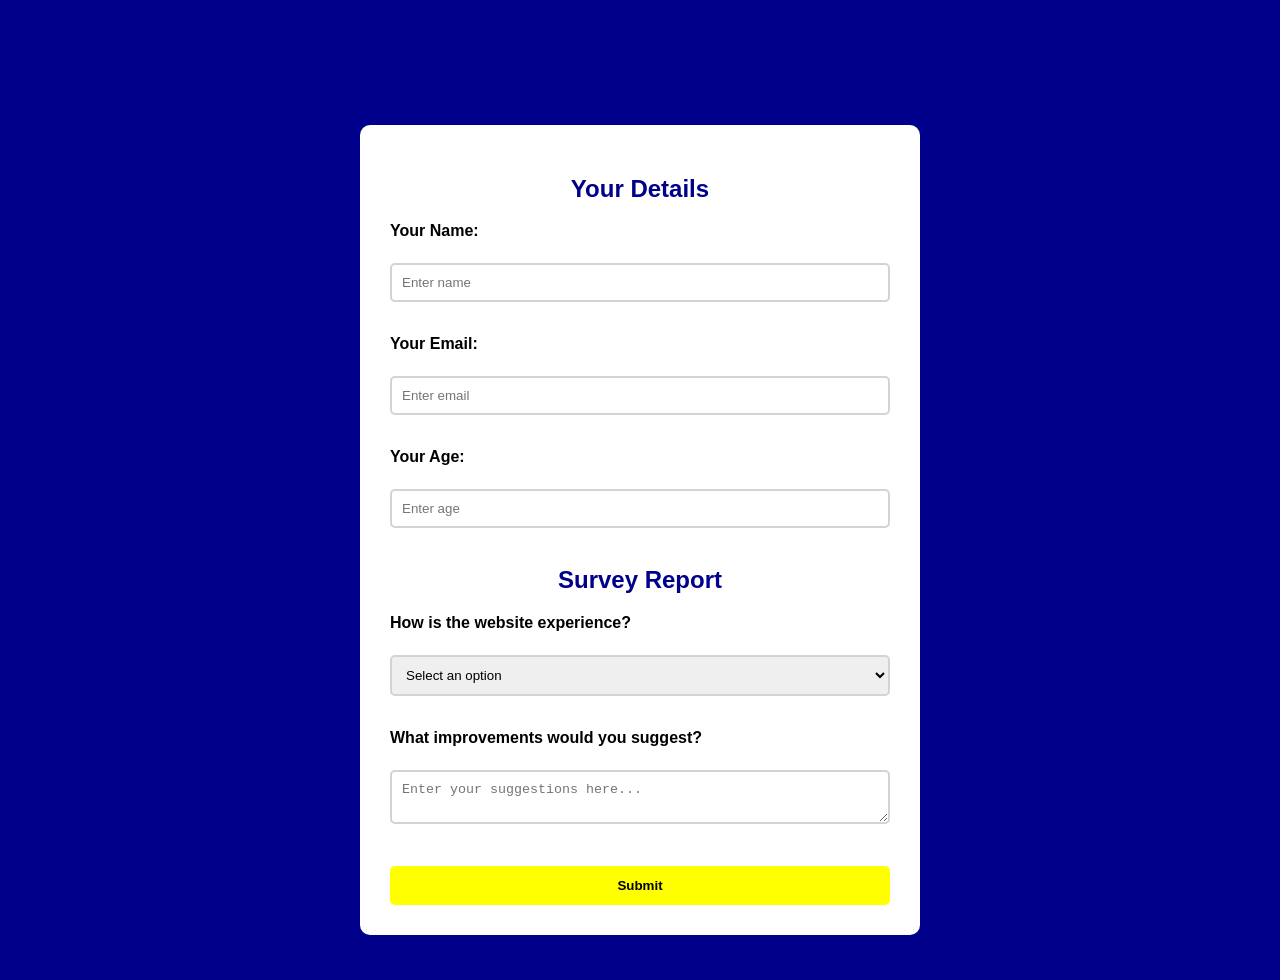
<file: starter_code/survey_form/index.html>
<!DOCTYPE html>
<html lang="en">
    <head>
        <meta charset="UTF-8">
        <meta name="viewport"
        content="width=device-width,
        initial-scale=1.0">
        <title>Survey Form</title>
        <link rel="stylesheet" href="style.css">
    </head>
    <body>
        <h1>Feedback Survey Form</h1>
        <form>
            <h2>Your Details</h2>
            <label>Your Name:</label><br>
            <input type="text" name="username"
            placeholder="Enter name" required><br><br>
            <label>Your Email:</label><br>
            <input type="text" name ="email"
            placeholder="Enter email" required><br><br>
            <label>Your Age:</label><br>
            <input type="number" name="age" 
            placeholder="Enter age" required><br><br>
            <h2>Survey Report</h2>
            <label>How is the website experience?</label><br>
            <select name="experience" required>
                <option value="">Select an option</option>
                <option value="excellent">Excellent</option>
                <option value="good">Good</option>
                <option value="average">Average</option>
                <option value="poor">Poor</option>
            </select><br><br>
            <label>What improvements would you suggest?</label><br>
            <textarea name="Improvements"
            placeholder="Enter your suggestions here..."></textarea><br><br>
            <input type="submit" value="Submit">
        </form>

    </body>
</html>
</file>
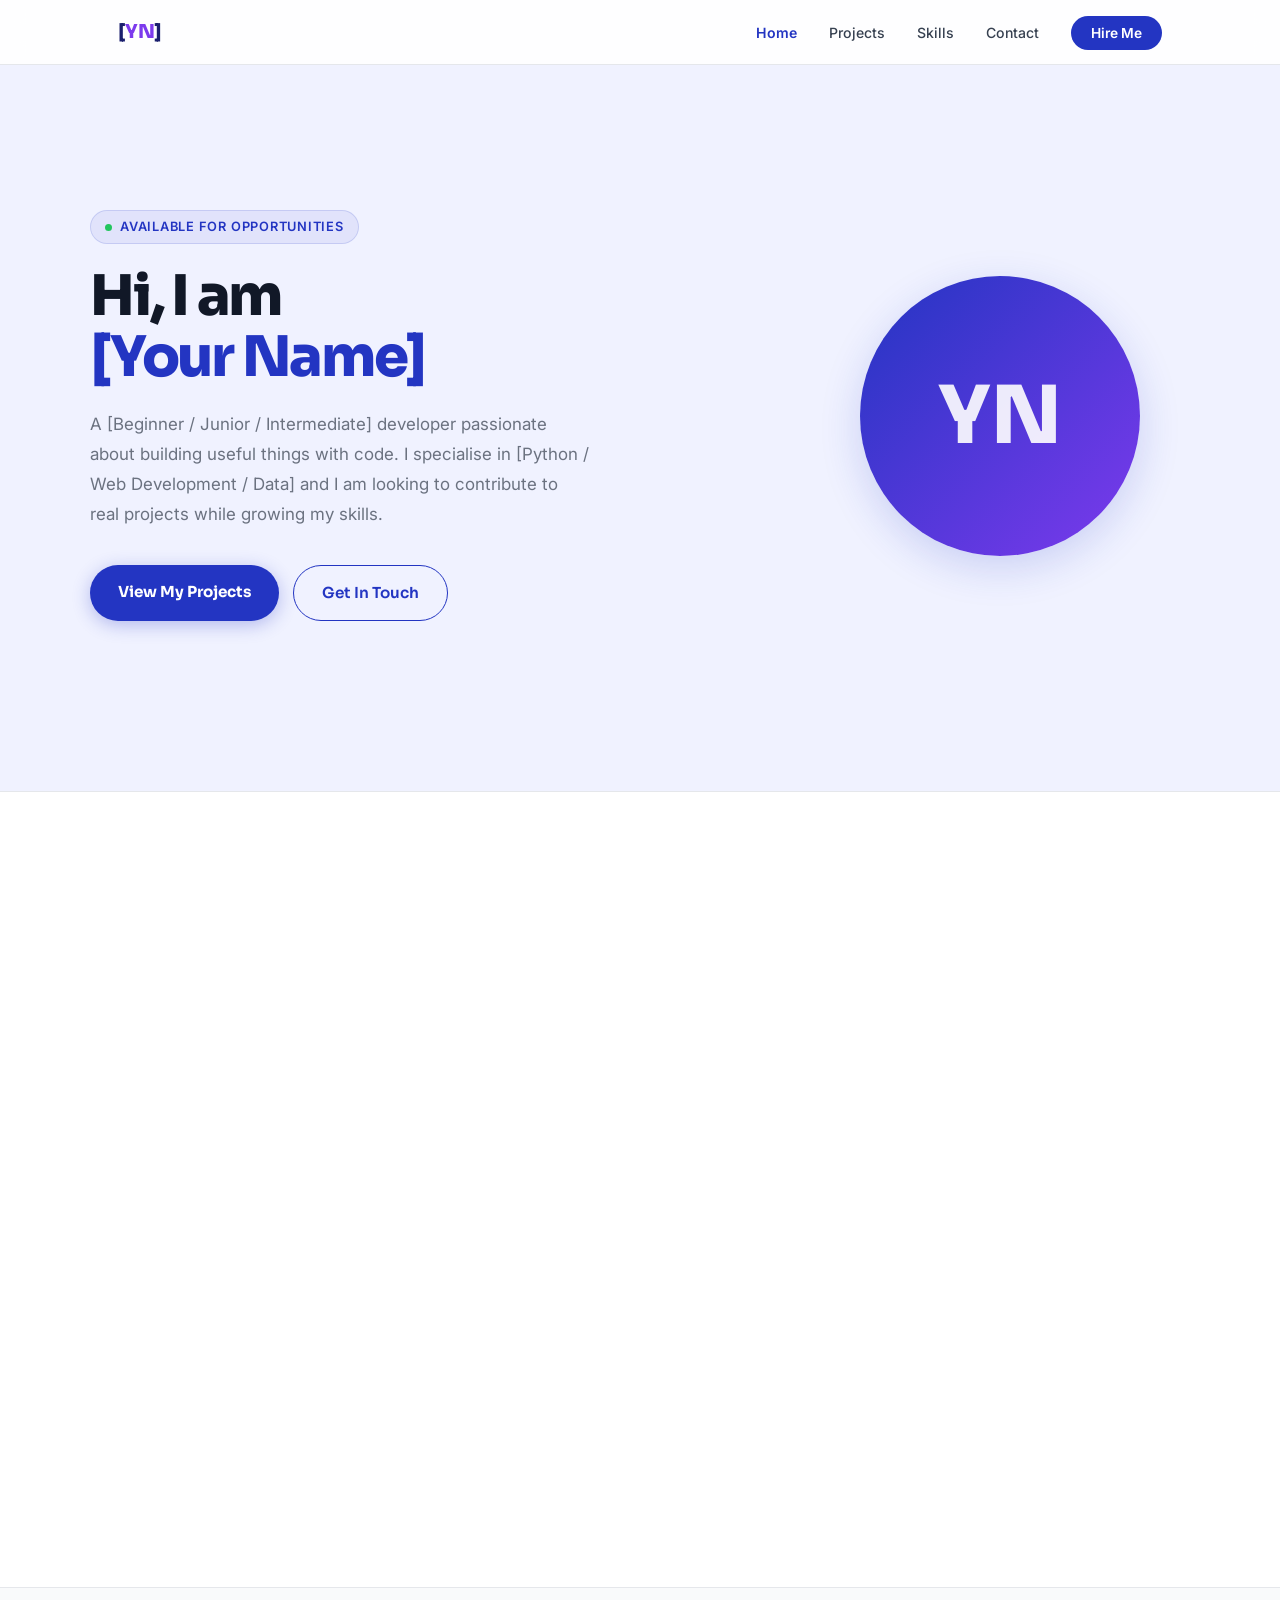
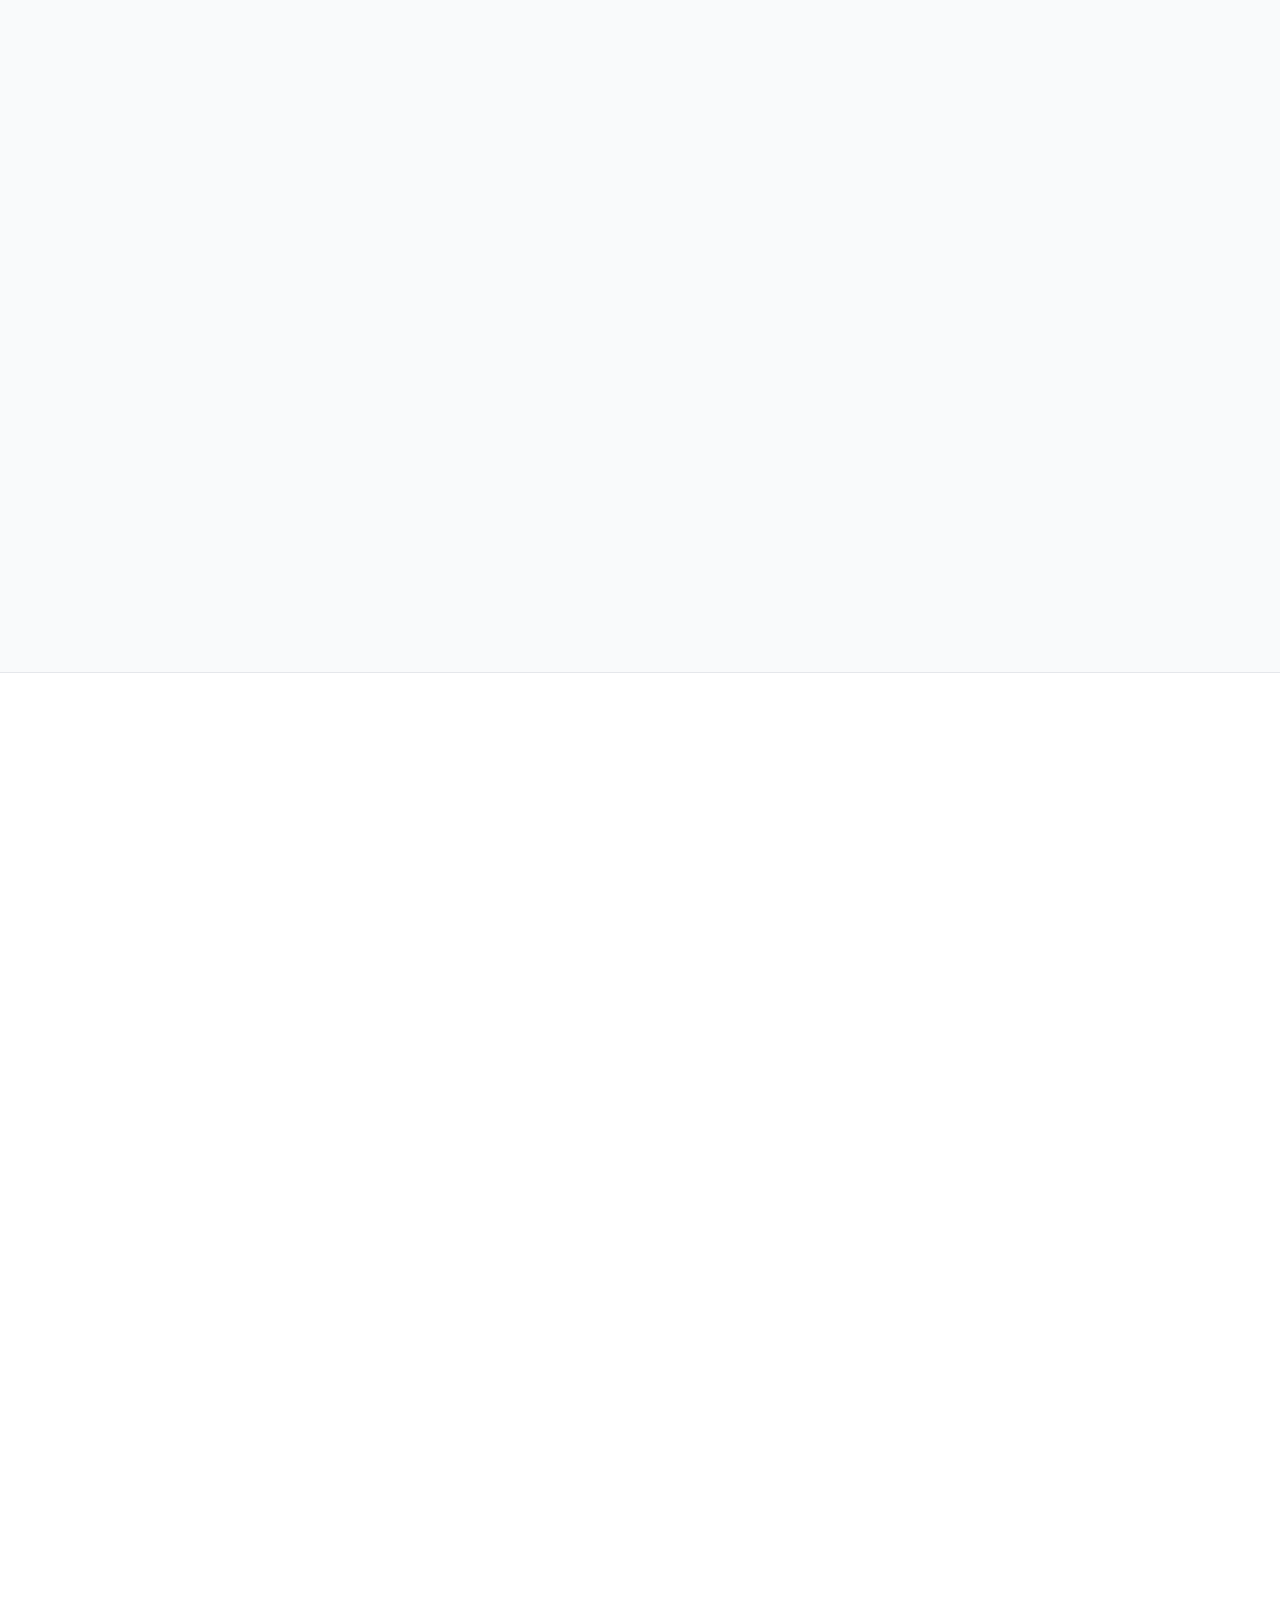
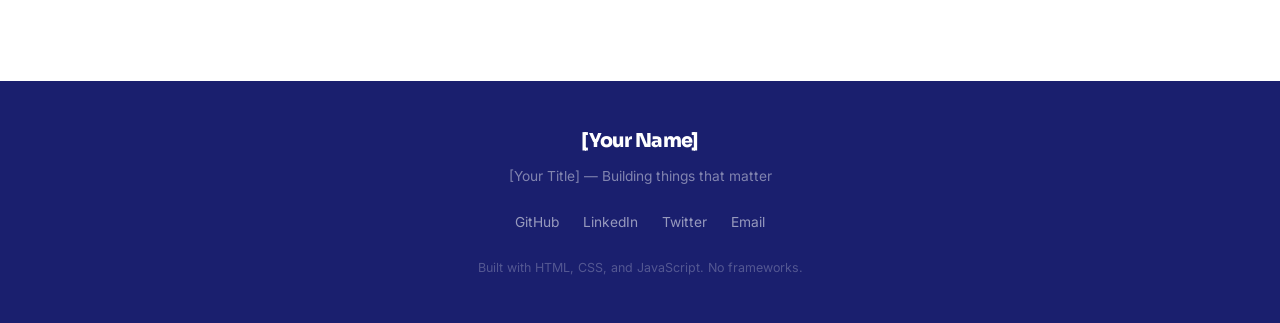
<file: starter_code/portfolio.html>
<!DOCTYPE html>
<!--
  portfolio.html
  ==============
  Project:    Personal Portfolio Website
  Difficulty: Beginner
  Skills:     HTML, CSS, JavaScript
  Time:       Low (a few hours)

  What you will build:
      A clean, professional personal portfolio website with five sections:
      navigation, hero, projects grid, skills list, and a contact form.
      The site is fully responsive and uses only HTML, CSS, and
      vanilla JavaScript — no frameworks, no build tools, no installs.

  How to run:
      Open this file directly in any web browser.
      No server or install step needed.

  Learning goals:
      - Writing semantic HTML5 structure
      - Using CSS Flexbox and CSS Grid for layout
      - Making a site responsive with media queries
      - Animating elements on scroll using IntersectionObserver
      - Validating a contact form with vanilla JavaScript
      - Organising CSS with custom properties (variables)

  Roadmap:
      Step 1:  Open the file in a browser — the structure and styles load
      Step 2:  Replace all placeholder text with your real information
      Step 3:  Complete the smooth-scroll navigation in initNavigation()
      Step 4:  Add your real projects to the projects grid (HTML section)
      Step 5:  Complete the skill bar animation in animateSkillBars()
      Step 6:  Complete the scroll reveal animation in initScrollReveal()
      Step 7:  Complete the contact form validation in validateForm()
      Step 8:  Make the mobile hamburger menu open and close in toggleMenu()
      Step 9:  Test every section on a 375px mobile screen using DevTools
      Step 10: Deploy to GitHub Pages (Settings > Pages > Deploy from main)

  Deployment (GitHub Pages):
      1. Push this file to a GitHub repository as index.html
      2. Go to repository Settings > Pages
      3. Set source to "Deploy from a branch" and select main / root
      4. Your site will be live at https://your-username.github.io/repo-name
-->
<html lang="en">
<head>
  <meta charset="UTF-8" />
  <meta name="viewport" content="width=device-width, initial-scale=1.0" />
  <meta name="description" content="Portfolio of [Your Name] — [Your Title]" />
  <title>[Your Name] — Portfolio</title>

  <!-- Google Fonts -->
  <link
    href="https://fonts.googleapis.com/css2?family=Sora:wght@400;600;700;800&family=Inter:wght@400;500;600&display=swap"
    rel="stylesheet"
  />

  <style>
    /* ==============================================================
       CSS CUSTOM PROPERTIES
       Change these to reskin the entire site instantly.
       ============================================================== */
    :root {
      --color-primary:    #2335c2;
      --color-primary-dk: #1a1f6e;
      --color-accent:     #7c3aed;
      --color-accent-lt:  #a78bfa;
      --color-yellow:     #fbbf24;
      --color-text:       #111827;
      --color-text-mid:   #374151;
      --color-text-light: #6b7280;
      --color-border:     #e5e7eb;
      --color-bg:         #ffffff;
      --color-bg-soft:    #f9fafb;
      --color-bg-hero:    #f0f2ff;

      --font-display: "Sora", sans-serif;
      --font-body:    "Inter", sans-serif;

      --radius-sm: 8px;
      --radius-md: 14px;
      --radius-lg: 22px;
      --radius-full: 9999px;

      --shadow-sm: 0 2px 8px rgba(35, 53, 194, 0.08);
      --shadow-md: 0 6px 24px rgba(35, 53, 194, 0.13);
      --shadow-lg: 0 12px 40px rgba(35, 53, 194, 0.18);

      --transition: 0.2s ease;
    }

    /* ==============================================================
       RESET
       ============================================================== */
    *, *::before, *::after { box-sizing: border-box; margin: 0; padding: 0; }
    html                   { scroll-behavior: smooth; }
    body {
      font-family: var(--font-body);
      color: var(--color-text);
      background: var(--color-bg);
      line-height: 1.65;
      -webkit-font-smoothing: antialiased;
    }
    img  { display: block; max-width: 100%; }
    a    { color: var(--color-primary); text-decoration: none; }
    a:hover { text-decoration: underline; }
    ul   { list-style: none; }

    /* ==============================================================
       SHARED UTILITIES
       ============================================================== */
    .container {
      max-width: 1100px;
      margin: 0 auto;
      padding: 0 28px;
    }

    .section-label {
      display: inline-block;
      font-size: 0.74rem;
      font-weight: 700;
      letter-spacing: 0.12em;
      text-transform: uppercase;
      color: var(--color-primary);
      background: var(--color-bg-hero);
      border-radius: var(--radius-full);
      padding: 4px 14px;
      margin-bottom: 14px;
    }

    .section-title {
      font-family: var(--font-display);
      font-size: clamp(1.6rem, 3vw, 2.2rem);
      font-weight: 800;
      color: var(--color-text);
      letter-spacing: -0.03em;
      line-height: 1.2;
      margin-bottom: 12px;
    }

    .section-sub {
      font-size: 1rem;
      color: var(--color-text-light);
      max-width: 520px;
      margin-bottom: 52px;
    }

    /* Scroll-reveal: elements start invisible and slide up into view */
    .reveal {
      opacity: 0;
      transform: translateY(28px);
      transition: opacity 0.55s ease, transform 0.55s ease;
    }
    .reveal.visible {
      opacity: 1;
      transform: translateY(0);
    }

    /* ==============================================================
       NAVIGATION
       ============================================================== */
    .navbar {
      position: fixed;
      top: 0; left: 0; right: 0;
      z-index: 100;
      background: rgba(255, 255, 255, 0.92);
      backdrop-filter: blur(12px);
      -webkit-backdrop-filter: blur(12px);
      border-bottom: 1px solid var(--color-border);
    }

    .nav-inner {
      max-width: 1100px;
      margin: 0 auto;
      padding: 0 28px;
      height: 64px;
      display: flex;
      align-items: center;
      justify-content: space-between;
    }

    .nav-logo {
      font-family: var(--font-display);
      font-size: 1.2rem;
      font-weight: 800;
      color: var(--color-primary-dk);
      letter-spacing: -0.03em;
    }
    /* TODO Step 2: Replace [YN] with your actual initials */
    .nav-logo span { color: var(--color-accent); }

    .nav-links {
      display: flex;
      align-items: center;
      gap: 32px;
    }

    .nav-link {
      font-size: 0.88rem;
      font-weight: 500;
      color: var(--color-text-mid);
      transition: color var(--transition);
    }
    .nav-link:hover { color: var(--color-primary); text-decoration: none; }
    .nav-link.active { color: var(--color-primary); font-weight: 600; }

    .nav-cta {
      padding: 9px 20px;
      background: var(--color-primary);
      color: #fff;
      border-radius: var(--radius-full);
      font-size: 0.86rem;
      font-weight: 600;
      transition: opacity var(--transition);
    }
    .nav-cta:hover { opacity: 0.88; text-decoration: none; }

    /* Hamburger icon (mobile only) */
    .nav-hamburger {
      display: none;
      flex-direction: column;
      gap: 5px;
      background: none;
      border: none;
      cursor: pointer;
      padding: 4px;
    }
    .nav-hamburger span {
      display: block;
      width: 22px; height: 2px;
      background: var(--color-text);
      border-radius: 2px;
      transition: transform var(--transition), opacity var(--transition);
    }
    /* Hamburger open state — handled by JS */
    .nav-hamburger.open span:nth-child(1) { transform: translateY(7px) rotate(45deg); }
    .nav-hamburger.open span:nth-child(2) { opacity: 0; }
    .nav-hamburger.open span:nth-child(3) { transform: translateY(-7px) rotate(-45deg); }

    /* Mobile nav drawer */
    .nav-mobile {
      display: none;
      flex-direction: column;
      padding: 12px 28px 20px;
      border-top: 1px solid var(--color-border);
      background: var(--color-bg);
    }
    .nav-mobile.open { display: flex; }
    .nav-mobile a {
      padding: 11px 0;
      font-size: 0.95rem;
      font-weight: 500;
      color: var(--color-text-mid);
      border-bottom: 1px solid var(--color-border);
    }
    .nav-mobile a:last-child { border-bottom: none; }

    /* ==============================================================
       HERO SECTION
       ============================================================== */
    .hero {
      padding: 130px 28px 90px;
      background: var(--color-bg-hero);
      border-bottom: 1px solid var(--color-border);
      min-height: 88vh;
      display: flex;
      align-items: center;
    }

    .hero-inner {
      max-width: 1100px;
      margin: 0 auto;
      display: grid;
      grid-template-columns: 1fr 380px;
      gap: 64px;
      align-items: center;
      width: 100%;
    }

    .hero-tag {
      display: inline-flex;
      align-items: center;
      gap: 8px;
      font-size: 0.8rem;
      font-weight: 600;
      letter-spacing: 0.06em;
      text-transform: uppercase;
      color: var(--color-primary);
      background: rgba(35, 53, 194, 0.07);
      border: 1px solid rgba(35, 53, 194, 0.15);
      border-radius: var(--radius-full);
      padding: 5px 14px;
      margin-bottom: 22px;
    }
    .hero-tag-dot {
      width: 7px; height: 7px;
      border-radius: 50%;
      background: #22c55e;
    }

    .hero-heading {
      font-family: var(--font-display);
      font-size: clamp(2.2rem, 5vw, 3.5rem);
      font-weight: 800;
      color: var(--color-text);
      letter-spacing: -0.04em;
      line-height: 1.1;
      margin-bottom: 20px;
    }
    .hero-heading .accent { color: var(--color-primary); }

    .hero-sub {
      font-size: 1.06rem;
      color: var(--color-text-light);
      line-height: 1.78;
      max-width: 500px;
      margin-bottom: 36px;
    }

    .hero-actions {
      display: flex;
      gap: 14px;
      flex-wrap: wrap;
    }

    .btn-primary {
      padding: 14px 28px;
      background: var(--color-primary);
      color: #fff;
      border: none;
      border-radius: var(--radius-full);
      font-family: var(--font-display);
      font-size: 0.95rem;
      font-weight: 700;
      cursor: pointer;
      box-shadow: 0 4px 18px rgba(35, 53, 194, 0.3);
      transition: opacity var(--transition), transform var(--transition);
      text-decoration: none;
      display: inline-block;
    }
    .btn-primary:hover {
      opacity: 0.9; transform: translateY(-2px); text-decoration: none;
    }

    .btn-ghost {
      padding: 14px 28px;
      background: transparent;
      color: var(--color-primary);
      border: 1.5px solid var(--color-primary);
      border-radius: var(--radius-full);
      font-family: var(--font-display);
      font-size: 0.95rem;
      font-weight: 600;
      cursor: pointer;
      transition: background var(--transition);
      text-decoration: none;
      display: inline-block;
    }
    .btn-ghost:hover { background: var(--color-bg-hero); text-decoration: none; }

    /* Avatar placeholder on the right side of the hero */
    .hero-avatar-wrap {
      display: flex;
      justify-content: center;
    }
    .hero-avatar {
      width: 280px; height: 280px;
      border-radius: 50%;
      background: linear-gradient(135deg, var(--color-primary) 0%, var(--color-accent) 100%);
      display: flex;
      align-items: center;
      justify-content: center;
      font-family: var(--font-display);
      font-size: 5rem;
      font-weight: 800;
      color: rgba(255,255,255,0.9);
      box-shadow: var(--shadow-lg);
      flex-shrink: 0;
      /* TODO Step 2: Replace this with an <img> tag pointing to your real photo.
         Example: <img src="photo.jpg" alt="Your Name" class="hero-avatar" />
         Then remove the background-color and text content. */
    }

    /* ==============================================================
       PROJECTS SECTION
       ============================================================== */
    .projects-section {
      padding: 96px 0;
      background: var(--color-bg);
    }

    .projects-grid {
      display: grid;
      grid-template-columns: repeat(auto-fill, minmax(300px, 1fr));
      gap: 26px;
    }

    .project-card {
      border: 1.5px solid var(--color-border);
      border-radius: var(--radius-lg);
      overflow: hidden;
      background: var(--color-bg);
      box-shadow: var(--shadow-sm);
      display: flex;
      flex-direction: column;
      transition: box-shadow var(--transition), transform var(--transition),
                  border-color var(--transition);
    }
    .project-card:hover {
      box-shadow: var(--shadow-md);
      transform: translateY(-5px);
      border-color: rgba(35, 53, 194, 0.25);
    }

    /* Coloured banner at the top of each card */
    .project-banner {
      height: 140px;
      display: flex;
      align-items: center;
      justify-content: center;
      font-family: var(--font-display);
      font-size: 1.1rem;
      font-weight: 700;
      color: rgba(255,255,255,0.9);
      letter-spacing: -0.02em;
    }
    /* TODO Step 4: Replace these generic colours with real project screenshots.
       Use <img src="screenshot.png" alt="..." class="project-banner-img" loading="lazy" />
       and set height: 180px on .project-card img */
    .banner-blue   { background: linear-gradient(135deg, #2335c2, #4f6ef7); }
    .banner-purple { background: linear-gradient(135deg, #7c3aed, #a78bfa); }
    .banner-teal   { background: linear-gradient(135deg, #0891b2, #06b6d4); }

    .project-body { padding: 24px; flex: 1; display: flex; flex-direction: column; }

    .project-title {
      font-family: var(--font-display);
      font-size: 1.05rem;
      font-weight: 700;
      color: var(--color-text);
      margin-bottom: 8px;
    }

    .project-desc {
      font-size: 0.88rem;
      color: var(--color-text-light);
      line-height: 1.68;
      flex: 1;
      margin-bottom: 18px;
    }

    .project-tags {
      display: flex;
      flex-wrap: wrap;
      gap: 7px;
      margin-bottom: 18px;
    }
    .tag {
      font-size: 0.74rem;
      font-weight: 600;
      padding: 3px 11px;
      border-radius: var(--radius-full);
      background: var(--color-bg-hero);
      color: var(--color-primary);
    }

    .project-links { display: flex; gap: 10px; }
    .project-link {
      flex: 1;
      padding: 9px 14px;
      font-size: 0.84rem;
      font-weight: 600;
      text-align: center;
      border-radius: var(--radius-sm);
      transition: background var(--transition), color var(--transition);
    }
    .project-link--primary {
      background: var(--color-primary);
      color: #fff;
    }
    .project-link--primary:hover { opacity: 0.88; text-decoration: none; color: #fff; }
    .project-link--ghost {
      border: 1.5px solid var(--color-border);
      color: var(--color-text-mid);
    }
    .project-link--ghost:hover { border-color: var(--color-primary); color: var(--color-primary); text-decoration: none; }

    /* ==============================================================
       SKILLS SECTION
       ============================================================== */
    .skills-section {
      padding: 96px 0;
      background: var(--color-bg-soft);
      border-top: 1px solid var(--color-border);
      border-bottom: 1px solid var(--color-border);
    }

    .skills-grid {
      display: grid;
      grid-template-columns: 1fr 1fr;
      gap: 48px;
    }

    .skills-group-title {
      font-family: var(--font-display);
      font-size: 0.85rem;
      font-weight: 700;
      letter-spacing: 0.06em;
      text-transform: uppercase;
      color: var(--color-text-light);
      margin-bottom: 20px;
    }

    .skill-item { margin-bottom: 18px; }

    .skill-header {
      display: flex;
      justify-content: space-between;
      align-items: baseline;
      margin-bottom: 6px;
    }
    .skill-name {
      font-size: 0.9rem;
      font-weight: 600;
      color: var(--color-text);
    }
    .skill-pct {
      font-size: 0.78rem;
      font-weight: 600;
      color: var(--color-text-light);
    }

    .skill-track {
      height: 7px;
      background: var(--color-border);
      border-radius: var(--radius-full);
      overflow: hidden;
    }
    /* Width starts at 0 and is animated to data-pct by JS */
    .skill-bar {
      height: 100%;
      width: 0%;
      background: linear-gradient(90deg, var(--color-primary), var(--color-accent));
      border-radius: var(--radius-full);
      transition: width 1s ease;
    }

    /* ==============================================================
       CONTACT SECTION
       ============================================================== */
    .contact-section {
      padding: 96px 0;
      background: var(--color-bg);
    }

    .contact-inner {
      max-width: 620px;
    }

    .form-group {
      margin-bottom: 22px;
    }

    label {
      display: block;
      font-size: 0.84rem;
      font-weight: 600;
      color: var(--color-text-mid);
      margin-bottom: 7px;
    }

    .form-control {
      width: 100%;
      padding: 12px 14px;
      border: 1.5px solid var(--color-border);
      border-radius: var(--radius-sm);
      font-family: var(--font-body);
      font-size: 0.93rem;
      color: var(--color-text);
      background: var(--color-bg-soft);
      transition: border-color var(--transition), box-shadow var(--transition);
    }
    .form-control:focus {
      outline: none;
      border-color: var(--color-primary);
      box-shadow: 0 0 0 3px rgba(35, 53, 194, 0.1);
      background: #fff;
    }
    .form-control.error-field { border-color: #dc2626; }

    textarea.form-control {
      resize: vertical;
      min-height: 130px;
    }

    .form-error {
      font-size: 0.8rem;
      color: #dc2626;
      margin-top: 5px;
      min-height: 18px;
      font-weight: 500;
    }

    .form-success {
      padding: 14px 18px;
      background: #dcfce7;
      border: 1px solid #86efac;
      border-radius: var(--radius-sm);
      font-size: 0.88rem;
      color: #166534;
      font-weight: 500;
      display: none;
      margin-bottom: 16px;
    }

    /* ==============================================================
       FOOTER
       ============================================================== */
    .footer {
      background: var(--color-primary-dk);
      padding: 44px 28px;
      text-align: center;
    }
    .footer-name {
      font-family: var(--font-display);
      font-size: 1.2rem;
      font-weight: 800;
      color: #fff;
      letter-spacing: -0.03em;
      margin-bottom: 8px;
    }
    .footer-tagline {
      font-size: 0.86rem;
      color: rgba(255,255,255,0.45);
      margin-bottom: 24px;
    }
    .footer-links {
      display: flex;
      justify-content: center;
      gap: 24px;
      flex-wrap: wrap;
    }
    .footer-links a {
      font-size: 0.86rem;
      color: rgba(255,255,255,0.55);
      transition: color var(--transition);
    }
    .footer-links a:hover { color: #fff; text-decoration: none; }
    .footer-copy {
      font-size: 0.78rem;
      color: rgba(255,255,255,0.25);
      margin-top: 24px;
    }

    /* ==============================================================
       RESPONSIVE
       ============================================================== */
    @media (max-width: 900px) {
      .hero-inner    { grid-template-columns: 1fr; }
      .hero-avatar-wrap { order: -1; }
      .hero-avatar   { width: 180px; height: 180px; font-size: 3rem; }
      .skills-grid   { grid-template-columns: 1fr; gap: 32px; }
    }

    @media (max-width: 640px) {
      .nav-links     { display: none; }
      .nav-hamburger { display: flex; }
      .hero          { padding: 110px 20px 72px; }
      .hero-heading  { font-size: 2rem; }
      .container     { padding: 0 20px; }
      .projects-grid { grid-template-columns: 1fr; }
    }
  </style>
</head>
<body>

  <!-- ============================================================
       NAVIGATION
       ============================================================ -->
  <nav class="navbar" id="navbar">
    <div class="nav-inner">
      <!-- TODO Step 2: Replace [YN] with your initials and [Your Name] below -->
      <a href="#home" class="nav-logo">[<span>YN</span>]</a>

      <ul class="nav-links">
        <li><a href="#home"     class="nav-link active">Home</a></li>
        <li><a href="#projects" class="nav-link">Projects</a></li>
        <li><a href="#skills"   class="nav-link">Skills</a></li>
        <li><a href="#contact"  class="nav-link">Contact</a></li>
        <li><a href="#contact"  class="nav-cta">Hire Me</a></li>
      </ul>

      <button
        class="nav-hamburger"
        id="hamburger"
        aria-label="Toggle navigation"
        aria-expanded="false"
      >
        <span></span><span></span><span></span>
      </button>
    </div>

    <!-- Mobile navigation drawer -->
    <div class="nav-mobile" id="nav-mobile">
      <a href="#home"     onclick="closeMenu()">Home</a>
      <a href="#projects" onclick="closeMenu()">Projects</a>
      <a href="#skills"   onclick="closeMenu()">Skills</a>
      <a href="#contact"  onclick="closeMenu()">Contact</a>
    </div>
  </nav>


  <!-- ============================================================
       HERO SECTION
       ============================================================ -->
  <section class="hero" id="home">
    <div class="hero-inner">
      <div class="hero-copy">
        <!-- TODO Step 2: Update the tag text to reflect your current status -->
        <div class="hero-tag">
          <span class="hero-tag-dot"></span>
          Available for opportunities
        </div>

        <!-- TODO Step 2: Replace with your real name and title -->
        <h1 class="hero-heading">
          Hi, I am<br>
          <span class="accent">[Your Name]</span>
        </h1>

        <!-- TODO Step 2: Write 2-3 sentences about yourself -->
        <p class="hero-sub">
          A [Beginner / Junior / Intermediate] developer passionate about
          building useful things with code. I specialise in [Python / Web
          Development / Data] and I am looking to contribute to real
          projects while growing my skills.
        </p>

        <div class="hero-actions">
          <a href="#projects" class="btn-primary">View My Projects</a>
          <a href="#contact"  class="btn-ghost">Get In Touch</a>
        </div>
      </div>

      <!-- TODO Step 2: Replace the initials with your photo -->
      <div class="hero-avatar-wrap">
        <div class="hero-avatar" aria-label="Profile photo placeholder">
          <!-- Replace this entire div with:
               <img src="your-photo.jpg" alt="[Your Name]" class="hero-avatar" />
          -->
          YN
        </div>
      </div>
    </div>
  </section>


  <!-- ============================================================
       PROJECTS SECTION
       ============================================================ -->
  <section class="projects-section" id="projects">
    <div class="container">
      <div class="reveal">
        <div class="section-label">Portfolio</div>
        <h2 class="section-title">Things I Have Built</h2>
        <p class="section-sub">
          A selection of projects that show my skills and how I approach problems.
          <!-- TODO Step 4: Update this text -->
        </p>
      </div>

      <div class="projects-grid">

        <!-- ---- Project Card 1 ---- -->
        <!-- TODO Step 4: Replace with your real project details -->
        <article class="project-card reveal">
          <div class="project-banner banner-blue">
            <!-- Replace this with a screenshot: <img src="screenshot.png" alt="Project name" loading="lazy"> -->
            Project One
          </div>
          <div class="project-body">
            <h3 class="project-title">Project Title One</h3>
            <p class="project-desc">
              A short description of what this project does, the problem it
              solves, and what you learned while building it.
            </p>
            <div class="project-tags">
              <span class="tag">Python</span>
              <span class="tag">Flask</span>
              <span class="tag">JSON</span>
            </div>
            <div class="project-links">
              <!-- TODO Step 4: Replace # with your real GitHub and live URLs -->
              <a href="#" class="project-link project-link--primary" target="_blank" rel="noopener noreferrer">Live Demo</a>
              <a href="#" class="project-link project-link--ghost"   target="_blank" rel="noopener noreferrer">GitHub</a>
            </div>
          </div>
        </article>

        <!-- ---- Project Card 2 ---- -->
        <article class="project-card reveal">
          <div class="project-banner banner-purple">Project Two</div>
          <div class="project-body">
            <h3 class="project-title">Project Title Two</h3>
            <p class="project-desc">
              A short description of what this project does, the problem it
              solves, and what you learned while building it.
            </p>
            <div class="project-tags">
              <span class="tag">HTML</span>
              <span class="tag">CSS</span>
              <span class="tag">JavaScript</span>
            </div>
            <div class="project-links">
              <a href="#" class="project-link project-link--primary" target="_blank" rel="noopener noreferrer">Live Demo</a>
              <a href="#" class="project-link project-link--ghost"   target="_blank" rel="noopener noreferrer">GitHub</a>
            </div>
          </div>
        </article>

        <!-- ---- Project Card 3 ---- -->
        <article class="project-card reveal">
          <div class="project-banner banner-teal">Project Three</div>
          <div class="project-body">
            <h3 class="project-title">Project Title Three</h3>
            <p class="project-desc">
              A short description of what this project does, the problem it
              solves, and what you learned while building it.
            </p>
            <div class="project-tags">
              <span class="tag">Python</span>
              <span class="tag">pandas</span>
              <span class="tag">CSV</span>
            </div>
            <div class="project-links">
              <a href="#" class="project-link project-link--primary" target="_blank" rel="noopener noreferrer">Live Demo</a>
              <a href="#" class="project-link project-link--ghost"   target="_blank" rel="noopener noreferrer">GitHub</a>
            </div>
          </div>
        </article>

      </div>
    </div>
  </section>


  <!-- ============================================================
       SKILLS SECTION
       ============================================================ -->
  <section class="skills-section" id="skills">
    <div class="container">
      <div class="reveal">
        <div class="section-label">Skills</div>
        <h2 class="section-title">What I Work With</h2>
        <p class="section-sub">
          Technologies I have used in projects and am actively growing.
        </p>
      </div>

      <div class="skills-grid reveal">

        <!-- Left column: technical skills with animated bars -->
        <div>
          <p class="skills-group-title">Technical</p>

          <!--
            data-pct sets the target width for the animated bar.
            TODO Step 2: Update skill names and percentages to match your real abilities.
            Be honest — interviewers will ask about anything on your portfolio.
          -->
          <div class="skill-item">
            <div class="skill-header">
              <span class="skill-name">Python</span>
              <span class="skill-pct">70%</span>
            </div>
            <div class="skill-track">
              <div class="skill-bar" data-pct="70"></div>
            </div>
          </div>

          <div class="skill-item">
            <div class="skill-header">
              <span class="skill-name">HTML &amp; CSS</span>
              <span class="skill-pct">80%</span>
            </div>
            <div class="skill-track">
              <div class="skill-bar" data-pct="80"></div>
            </div>
          </div>

          <div class="skill-item">
            <div class="skill-header">
              <span class="skill-name">JavaScript</span>
              <span class="skill-pct">60%</span>
            </div>
            <div class="skill-track">
              <div class="skill-bar" data-pct="60"></div>
            </div>
          </div>

          <div class="skill-item">
            <div class="skill-header">
              <span class="skill-name">Flask</span>
              <span class="skill-pct">55%</span>
            </div>
            <div class="skill-track">
              <div class="skill-bar" data-pct="55"></div>
            </div>
          </div>

          <div class="skill-item">
            <div class="skill-header">
              <span class="skill-name">SQL</span>
              <span class="skill-pct">50%</span>
            </div>
            <div class="skill-track">
              <div class="skill-bar" data-pct="50"></div>
            </div>
          </div>
        </div>

        <!-- Right column: other skills as a tag cloud -->
        <div>
          <p class="skills-group-title">Tools &amp; Other</p>
          <!-- TODO Step 2: Add or remove tags to match your real toolkit -->
          <div class="project-tags" style="gap:10px;">
            <span class="tag" style="font-size:0.82rem;padding:6px 14px;">Git &amp; GitHub</span>
            <span class="tag" style="font-size:0.82rem;padding:6px 14px;">VS Code</span>
            <span class="tag" style="font-size:0.82rem;padding:6px 14px;">Command Line</span>
            <span class="tag" style="font-size:0.82rem;padding:6px 14px;">REST APIs</span>
            <span class="tag" style="font-size:0.82rem;padding:6px 14px;">JSON</span>
            <span class="tag" style="font-size:0.82rem;padding:6px 14px;">Responsive Design</span>
            <span class="tag" style="font-size:0.82rem;padding:6px 14px;">pandas</span>
            <span class="tag" style="font-size:0.82rem;padding:6px 14px;">pytest</span>
          </div>
        </div>

      </div>
    </div>
  </section>


  <!-- ============================================================
       CONTACT SECTION
       ============================================================ -->
  <section class="contact-section" id="contact">
    <div class="container">
      <div class="contact-inner">
        <div class="reveal">
          <div class="section-label">Contact</div>
          <h2 class="section-title">Get In Touch</h2>
          <p class="section-sub">
            Have a project idea, a question, or just want to connect?
            Fill in the form and I will get back to you as soon as I can.
          </p>
        </div>

        <!-- Success message (shown after valid submission) -->
        <div class="form-success" id="form-success">
          Your message has been sent. I will be in touch soon.
        </div>

        <form id="contact-form" class="reveal" novalidate>

          <div class="form-group">
            <label for="name">Your Name</label>
            <input
              type="text"
              id="name"
              name="name"
              class="form-control"
              placeholder="Alice Smith"
              autocomplete="name"
            />
            <div class="form-error" id="name-error"></div>
          </div>

          <div class="form-group">
            <label for="email">Email Address</label>
            <input
              type="email"
              id="email"
              name="email"
              class="form-control"
              placeholder="alice@example.com"
              autocomplete="email"
            />
            <div class="form-error" id="email-error"></div>
          </div>

          <div class="form-group">
            <label for="subject">Subject</label>
            <input
              type="text"
              id="subject"
              name="subject"
              class="form-control"
              placeholder="Project collaboration / Question / Other"
            />
            <div class="form-error" id="subject-error"></div>
          </div>

          <div class="form-group">
            <label for="message">Message</label>
            <textarea
              id="message"
              name="message"
              class="form-control"
              placeholder="Tell me what you have in mind..."
            ></textarea>
            <div class="form-error" id="message-error"></div>
          </div>

          <button type="submit" class="btn-primary" id="submit-btn">
            Send Message
          </button>

        </form>
      </div>
    </div>
  </section>


  <!-- ============================================================
       FOOTER
       ============================================================ -->
  <footer class="footer">
    <!-- TODO Step 2: Replace [Your Name] and [Your Title] -->
    <div class="footer-name">[Your Name]</div>
    <p class="footer-tagline">[Your Title] — Building things that matter</p>

    <div class="footer-links">
      <!-- TODO Step 2: Replace # with your real profile URLs -->
      <a href="#" target="_blank" rel="noopener noreferrer">GitHub</a>
      <a href="#" target="_blank" rel="noopener noreferrer">LinkedIn</a>
      <a href="#" target="_blank" rel="noopener noreferrer">Twitter</a>
      <a href="mailto:you@example.com">Email</a>
    </div>

    <p class="footer-copy">
      Built with HTML, CSS, and JavaScript. No frameworks.
    </p>
  </footer>


  <!-- ============================================================
       JAVASCRIPT
       ============================================================ -->
  <script>
    // ==========================================================
    // TODO Step 3: initNavigation()
    // Highlight the correct nav link as the user scrolls between sections.
    //
    // Tasks:
    //   1. Collect all nav links: document.querySelectorAll(".nav-link")
    //   2. Collect all sections with an id: document.querySelectorAll("section[id]")
    //   3. Add a "scroll" event listener to window.
    //   4. On each scroll event, find which section is currently in the
    //      viewport by comparing window.scrollY to section.offsetTop.
    //      The active section is the one whose top is just above the middle
    //      of the viewport:
    //        section.offsetTop - window.innerHeight / 2 <= window.scrollY
    //   5. Remove "active" class from all nav links.
    //   6. Add "active" class to the link whose href matches #<section.id>.
    // ==========================================================
    function initNavigation() {
      // --- Write your code here ---

    }


    // ==========================================================
    // TODO Step 8: toggleMenu() and closeMenu()
    // Open and close the mobile navigation drawer.
    //
    // toggleMenu() tasks:
    //   1. Toggle the "open" class on #hamburger.
    //   2. Toggle the "open" class on #nav-mobile.
    //   3. Update aria-expanded on the hamburger button:
    //        var isOpen = hamburger.classList.contains("open");
    //        hamburger.setAttribute("aria-expanded", isOpen);
    //
    // closeMenu() tasks:
    //   1. Remove "open" from #hamburger.
    //   2. Remove "open" from #nav-mobile.
    //   3. Set aria-expanded to "false".
    //
    // Wire toggleMenu() to the hamburger button's onclick below.
    // closeMenu() is already called by each mobile nav link (see HTML).
    // ==========================================================
    function toggleMenu() {
      // --- Write your code here ---

    }

    function closeMenu() {
      // --- Write your code here ---

    }

    // Wire the hamburger button — already connected, no change needed here
    document.getElementById("hamburger").addEventListener("click", toggleMenu);


    // ==========================================================
    // TODO Step 5: animateSkillBars()
    // Animate the skill bar widths from 0% to their data-pct value.
    //
    // Tasks:
    //   1. Select all elements with class "skill-bar":
    //        document.querySelectorAll(".skill-bar")
    //   2. Loop through each bar.
    //   3. Read the target percentage: bar.getAttribute("data-pct")
    //   4. Set bar.style.width = pct + "%"
    //      The CSS transition: width 1s ease handles the animation automatically.
    //
    // This function is called by initScrollReveal() when the skills section
    // enters the viewport — so the animation only fires when the user can see it.
    // ==========================================================
    function animateSkillBars() {
      // --- Write your code here ---

    }


    // ==========================================================
    // TODO Step 6: initScrollReveal()
    // Use IntersectionObserver to reveal elements as they scroll into view.
    //
    // Tasks:
    //   1. Select all elements with class "reveal".
    //   2. Create an IntersectionObserver:
    //        var observer = new IntersectionObserver(function(entries) {
    //            entries.forEach(function(entry) {
    //                if (entry.isIntersecting) {
    //                    entry.target.classList.add("visible");
    //                    // If this is the skills section, animate bars
    //                    if (entry.target.closest("#skills")) {
    //                        animateSkillBars();
    //                    }
    //                    observer.unobserve(entry.target); // Fire once only
    //                }
    //            });
    //        }, { threshold: 0.15 }); // Fire when 15% of element is visible
    //   3. Call observer.observe(el) on each reveal element.
    // ==========================================================
    function initScrollReveal() {
      // --- Write your code here ---

    }


    // ==========================================================
    // TODO Step 7: validateForm()
    // Validate the contact form before "submitting" it.
    //
    // Validation rules:
    //   name    — required, at least 2 characters
    //   email   — required, must contain "@" and "."
    //   subject — required, at least 3 characters
    //   message — required, at least 10 characters
    //
    // Tasks:
    //   1. Read the value from each field using document.getElementById().value.trim()
    //   2. For each field, check the rule above.
    //   3. If a rule fails:
    //        - Show the error message in the field's #<name>-error div.
    //        - Add the "error-field" CSS class to the input.
    //        - Set a flag: var isValid = false
    //   4. If a rule passes:
    //        - Clear the error div.
    //        - Remove "error-field" from the input.
    //   5. If all rules pass (isValid is true):
    //        - Hide the form: document.getElementById("contact-form").style.display = "none"
    //        - Show the success message: document.getElementById("form-success").style.display = "block"
    //        - Note: in a real project you would send the data to a backend here.
    //          For now, just showing the success message is enough.
    //   6. Return isValid.
    // ==========================================================
    function validateForm() {
      var isValid = true;

      // --- Write your validation code here ---

      return isValid;
    }


    // ==========================================================
    // Form submit handler — already wired, no changes needed
    // ==========================================================
    document.getElementById("contact-form").addEventListener("submit", function(e) {
      e.preventDefault();
      validateForm();
    });


    // ==========================================================
    // Initialise everything on page load
    // ==========================================================
    document.addEventListener("DOMContentLoaded", function() {
      initNavigation();
      initScrollReveal();
    });
  </script>

</body>
</html>
</file>
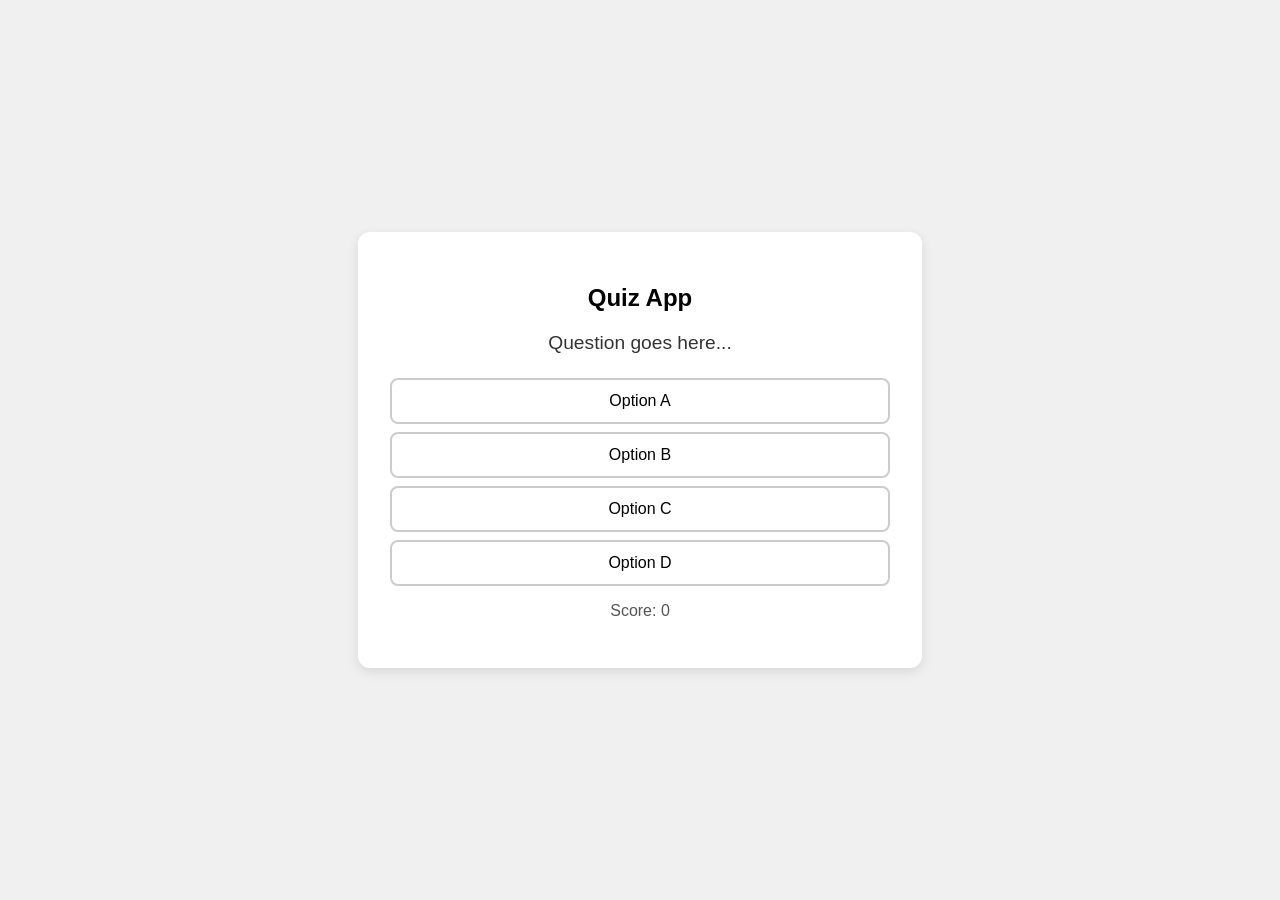
<file: starter_code/quiz_app.html>
<!DOCTYPE html>
<html lang="en">
<head>
  <meta charset="UTF-8">
  <meta name="viewport" content="width=device-width, initial-scale=1.0">
  <title>Quiz App</title>
  <style>
    body {
      font-family: Arial, sans-serif;
      display: flex;
      justify-content: center;
      align-items: center;
      min-height: 100vh;
      margin: 0;
      background-color: #f0f0f0;
    }

    #quiz-container {
      background: white;
      padding: 2rem;
      border-radius: 12px;
      max-width: 500px;
      width: 100%;
      box-shadow: 0 4px 12px rgba(0,0,0,0.1);
      text-align: center;
    }

    #question-text {
      font-size: 1.2rem;
      margin-bottom: 1.5rem;
      color: #333;
    }

    .option-btn {
      display: block;
      width: 100%;
      padding: 0.75rem;
      margin: 0.5rem 0;
      font-size: 1rem;
      border: 2px solid #ccc;
      border-radius: 8px;
      background: white;
      cursor: pointer;
      transition: background 0.2s;
    }

    .option-btn:hover {
      background: #f0f0f0;
    }

    #score-display {
      font-size: 1rem;
      color: #555;
      margin-top: 1rem;
    }

    #result-screen {
      display: none;
    }

    /* TODO: Add styles for correct/incorrect feedback */
    /* TODO: Add styles for result screen */
  </style>
</head>
<body>

  <div id="quiz-container">

    <!-- Question Screen -->
    <div id="question-screen">
      <h2>Quiz App</h2>
      <p id="question-text">Question goes here...</p>

      <!-- Option Buttons -->
      <button class="option-btn" onclick="checkAnswer(0)">Option A</button>
      <button class="option-btn" onclick="checkAnswer(1)">Option B</button>
      <button class="option-btn" onclick="checkAnswer(2)">Option C</button>
      <button class="option-btn" onclick="checkAnswer(3)">Option D</button>

      <p id="score-display">Score: 0</p>
    </div>

    <!-- Result Screen -->
    <div id="result-screen">
      <h2>Quiz Complete! 🎉</h2>
      <p id="final-score">Your score: 0</p>
      <button onclick="restartQuiz()">Play Again</button>
    </div>

  </div>

  <script>
    // TODO: Add your questions here as an array of objects
    var questions = [
      {
        question: "What does HTML stand for?",
        options: [
          "Hyper Text Markup Language",
          "High Tech Modern Language",
          "Hyper Transfer Markup Language",
          "Home Tool Markup Language"
        ],
        correct: 0
      }
      // TODO: Add more questions here
    ];

    var currentQuestion = 0;
    var score = 0;

    // TODO: Write displayQuestion() function
    function displayQuestion() {
      // Show current question and options
    }

    // TODO: Write checkAnswer() function
    function checkAnswer(selectedIndex) {
      // Check if selected answer is correct
      // Update score
      // Move to next question
    }

    // TODO: Write showResults() function
    function showResults() {
      // Hide question screen
      // Show result screen with final score
    }

    // TODO: Write restartQuiz() function
    function restartQuiz() {
      // Reset score and question index
      // Show question screen again
    }

    // Start quiz
    displayQuestion();
  </script>

</body>
</html>
</file>
<file: starter_code/survey_form/style.css>
body {
    font-family: sans-serif;
    background-color: darkblue; 
    margin: 0;
    padding: 40px;
    display: flex;
    flex-direction: column;
    justify-content: center;
    align-items: center;
    min-height: 100vh;
}

form {
    background-color: white;
    padding: 30px;
    border-radius: 10px; 
    width: 100%;
    max-width: 500px;
}

h1, h2 {
    color: darkblue;
    text-align: center;
}

p {
    color: gray;
    text-align: center;
}

label {
    display: block;
    margin-top: 15px;
    margin-bottom: 5px;
    font-weight: bold;
    color: black;

}
input[type="text"],
input[type="email"],
input[type="number"],
select,
textarea {
    width: 100%;
    padding: 10px;
    border: 2px solid lightgray;
    border-radius: 5px;
    box-sizing: border-box; 
}

input[type="submit"] {
    background-color: yellow;
    color: black
    font-size: 16px;
    font-weight: bold;
    padding: 12px;
    border: none;
    border-radius: 5px;
    cursor: pointer;
    width: 100%;
    margin-top: 20px;
}
</file>
